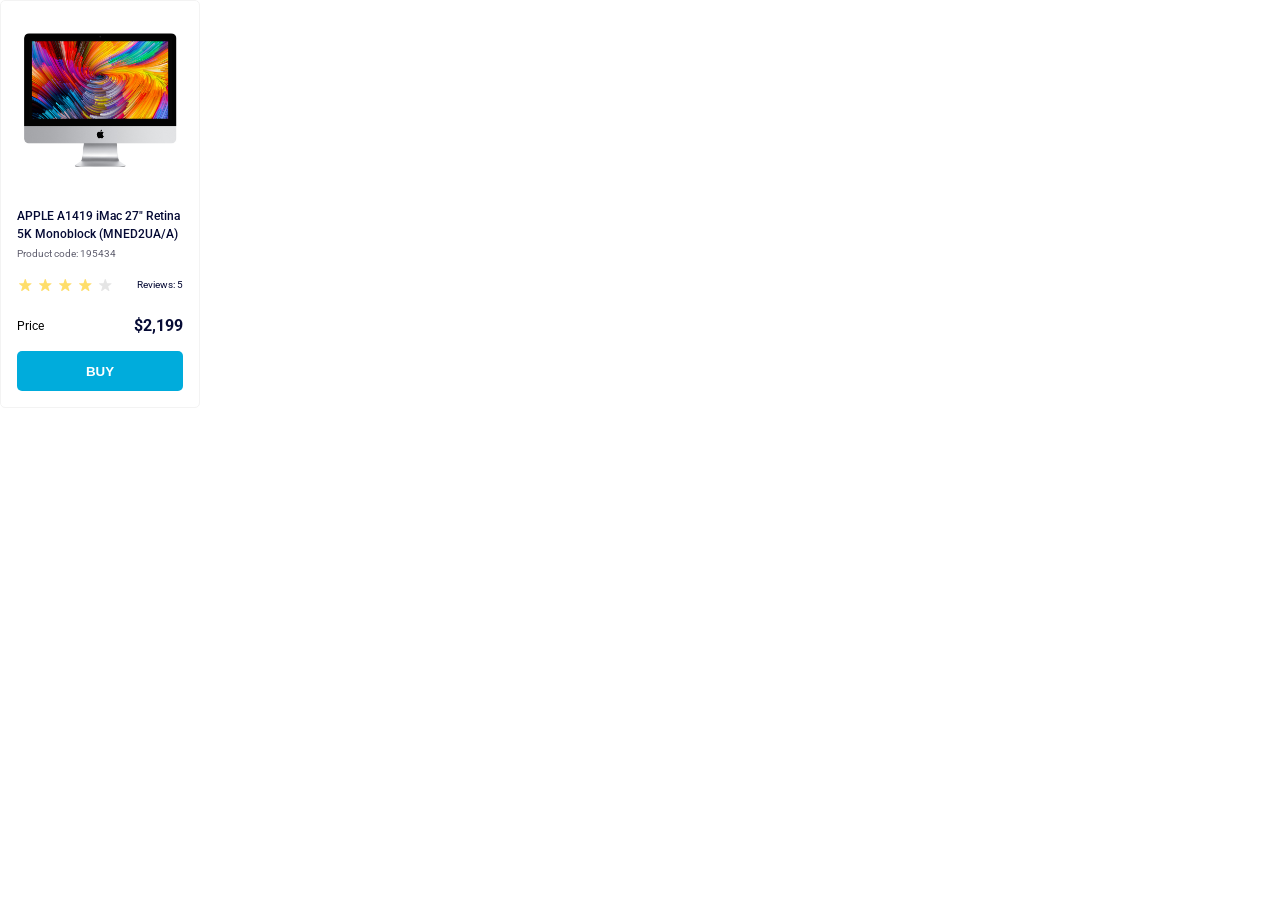
<file: index.html>
<!doctype html><html lang="en" class="page"><head><meta charset="utf-8"><meta name="viewport" content="width=device-width, initial-scale=1.0"><title>Product cards</title><link rel="preconnect" href="https://fonts.googleapis.com"><link rel="preconnect" href="https://fonts.gstatic.com" crossorigin><link href="https://fonts.googleapis.com/css2?family=Roboto:ital,wght@0,100..900;1,100..900&display=swap" rel="stylesheet"><link rel="stylesheet" href="index.9ed2d88f.css"></head><body class="page__body"> <article class="card" data-qa="card"> <img class="card__image" src="imac.202c52ff.jpeg" alt="Apple A1419 iMac 27&quot"> <h3 class="card__title"> APPLE A1419 iMac 27" Retina 5K Monoblock (MNED2UA/A) </h3> <span class="card__code">Product code: 195434</span> <div class="card__rating rating"> <ul class="stars stars--4"> <li class="stars__star"></li> <li class="stars__star"></li> <li class="stars__star"></li> <li class="stars__star"></li> <li class="stars__star"></li> </ul> <span class="rating__reviews">Reviews: 5</span> </div> <div class="card__price price"> <span class="price__label">Price</span> <span class="price__value">$2,199</span> </div> <button class="button card__button" data-qa="hover"> BUY </button> </article> </body></html>
</file>
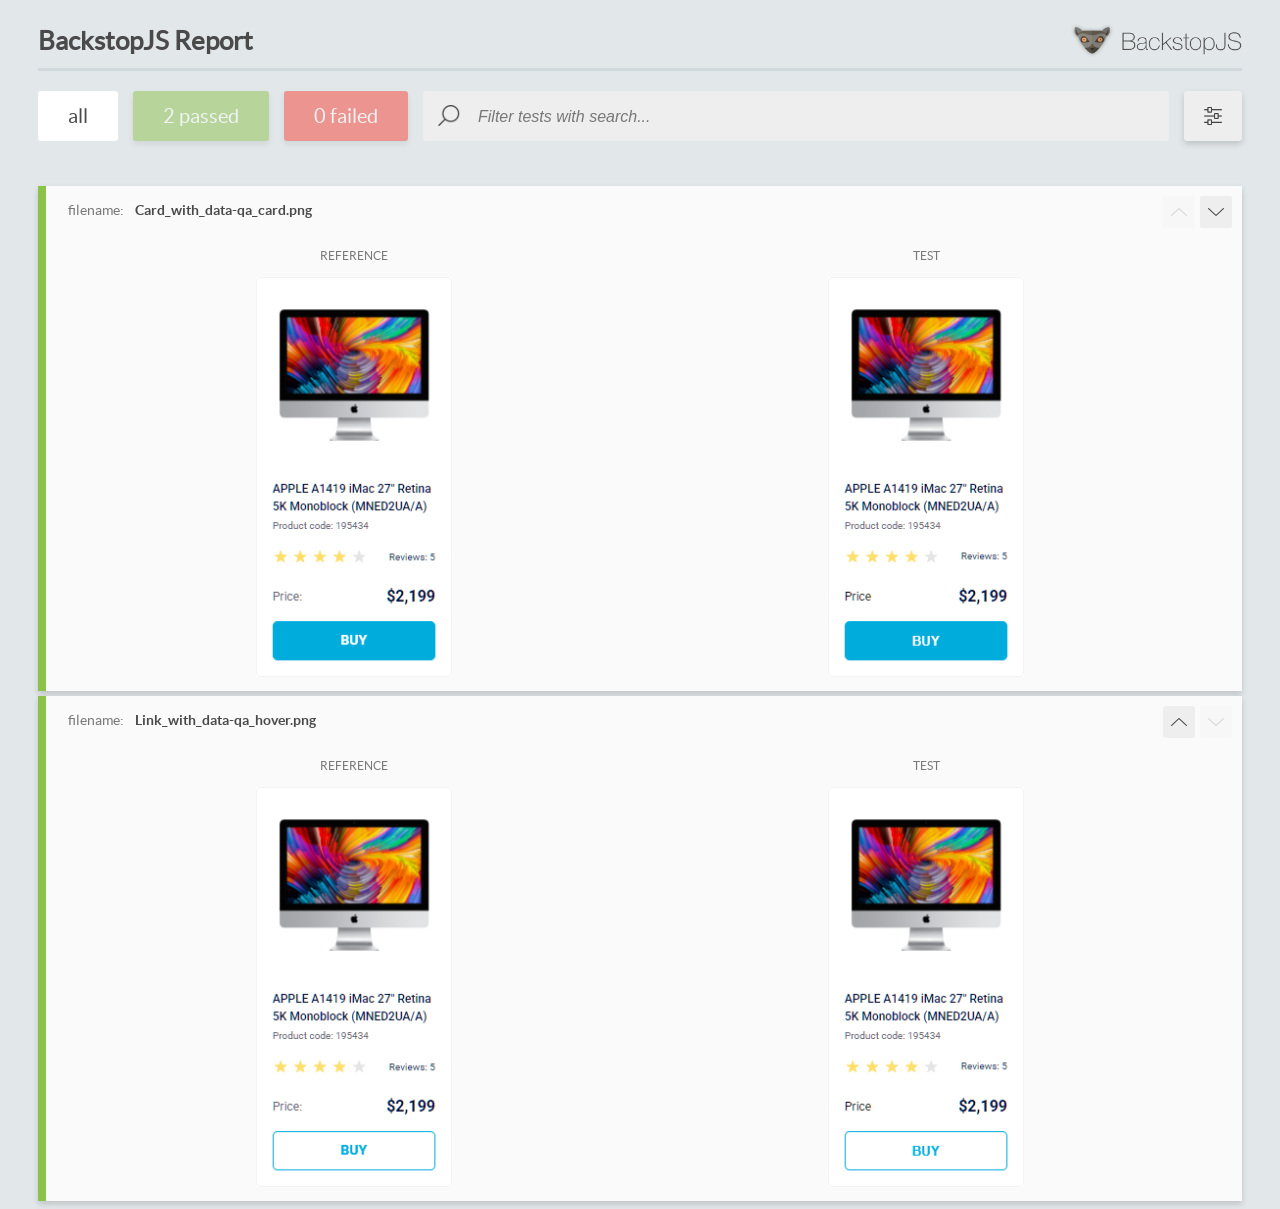
<file: report/html_report/index.html>
<!DOCTYPE html>
<html>
  <head>
    <meta charset="utf-8">
    <!-- Disable Cache -->
    <meta http-equiv="Cache-Control" content="no-cache, no-store, must-revalidate">
    <meta http-equiv="Pragma" content="no-cache">
    <meta http-equiv="Expires" content="0">

    <title>BackstopJS Report</title>

    <style>
      @font-face {
          font-family: 'latoregular';
          src: url('./assets/fonts/lato-regular-webfont.woff2') format('woff2'),
              url('./assets/fonts/lato-regular-webfont.woff') format('woff');
          font-weight: 400;
          font-style: normal;
      }
      @font-face {
          font-family: 'latobold';
          src: url('./assets/fonts/lato-bold-webfont.woff2') format('woff2'),
              url('./assets/fonts/lato-bold-webfont.woff') format('woff');
          font-weight: 700;
          font-style: normal;
      }

      .ReactModal__Body--open {
          overflow: hidden;
      }
      .ReactModal__Body--open .header {
        display: none;
      }

    </style>
  </head>
  <body style="background-color: #E2E7EA">
    <div id="root">

    </div>
    <script>
      function report (report) { // eslint-disable-line no-unused-vars
        window.tests = report;
      }
    </script>
    <script src="config.js"></script>
    <script src="index_bundle.js"></script>
  </body>
</html>
</file>
<file: index.9ed2d88f.css>
html,body,div,span,applet,object,iframe,h1,h2,h3,h4,h5,h6,p,blockquote,pre,a,abbr,acronym,address,big,cite,code,del,dfn,em,img,ins,kbd,q,s,samp,small,strike,strong,sub,sup,tt,var,b,u,i,center,dl,dt,dd,ol,ul,li,fieldset,form,label,legend,table,caption,tbody,tfoot,thead,tr,th,td,article,aside,canvas,details,embed,figure,figcaption,footer,header,hgroup,menu,nav,output,ruby,section,summary,time,mark,audio,video{border:0;margin:0;padding:0}.page{font-family:Roboto,sans-serif}.page__body{margin:0}.card{box-sizing:border-box;background-color:#fff;border:1px solid #f3f3f3;border-radius:5px;flex-direction:column;align-items:center;width:200px;padding:32px 16px 16px;display:flex}.card__image{width:160px;height:134px;margin-bottom:40px}.card__title{color:#060b35;margin-bottom:4px;font-size:12px;font-weight:500;line-height:18px}.card__code{color:#616070;width:100%;margin-bottom:16px;font-size:10px;font-weight:400;line-height:14px}.card__rating{justify-content:space-between;align-items:center;width:100%;margin-bottom:24px;display:flex}.card__price{justify-content:space-between;align-items:center;width:100%;margin-bottom:16px;display:flex}.rating__reviews{color:#060b35;font-size:10px;font-weight:400;line-height:14px}.stars{width:96px;height:16px;margin:0;padding:0;list-style:none;display:flex}.stars__star{background-image:url(star.822d561e.svg);background-position:50%;background-repeat:no-repeat;width:16px;height:16px;display:block}.stars__star:not(:first-child){margin-left:4px}.stars--1>.stars__star:nth-child(-n+1),.stars--2>.stars__star:nth-child(-n+2),.stars--3>.stars__star:nth-child(-n+3),.stars--4>.stars__star:nth-child(-n+4),.stars--5>.stars__star:nth-child(-n+5){background-image:url(star-active.edda4c43.svg)}.price__label{vertical-align:bottom;font-size:12px;font-weight:400;line-height:18px}.price__value{vertical-align:bottom;color:#060b35;font-size:16px;font-weight:700;line-height:18px}.button{color:#fff;box-sizing:border-box;background-color:#00acdc;border:none;border-radius:5px;width:166px;height:40px;padding:0;font-weight:700}.button:hover{color:#00acdc;background-color:#fff;border:1px solid #00acdc}
/*# sourceMappingURL=index.9ed2d88f.css.map */
</file>
